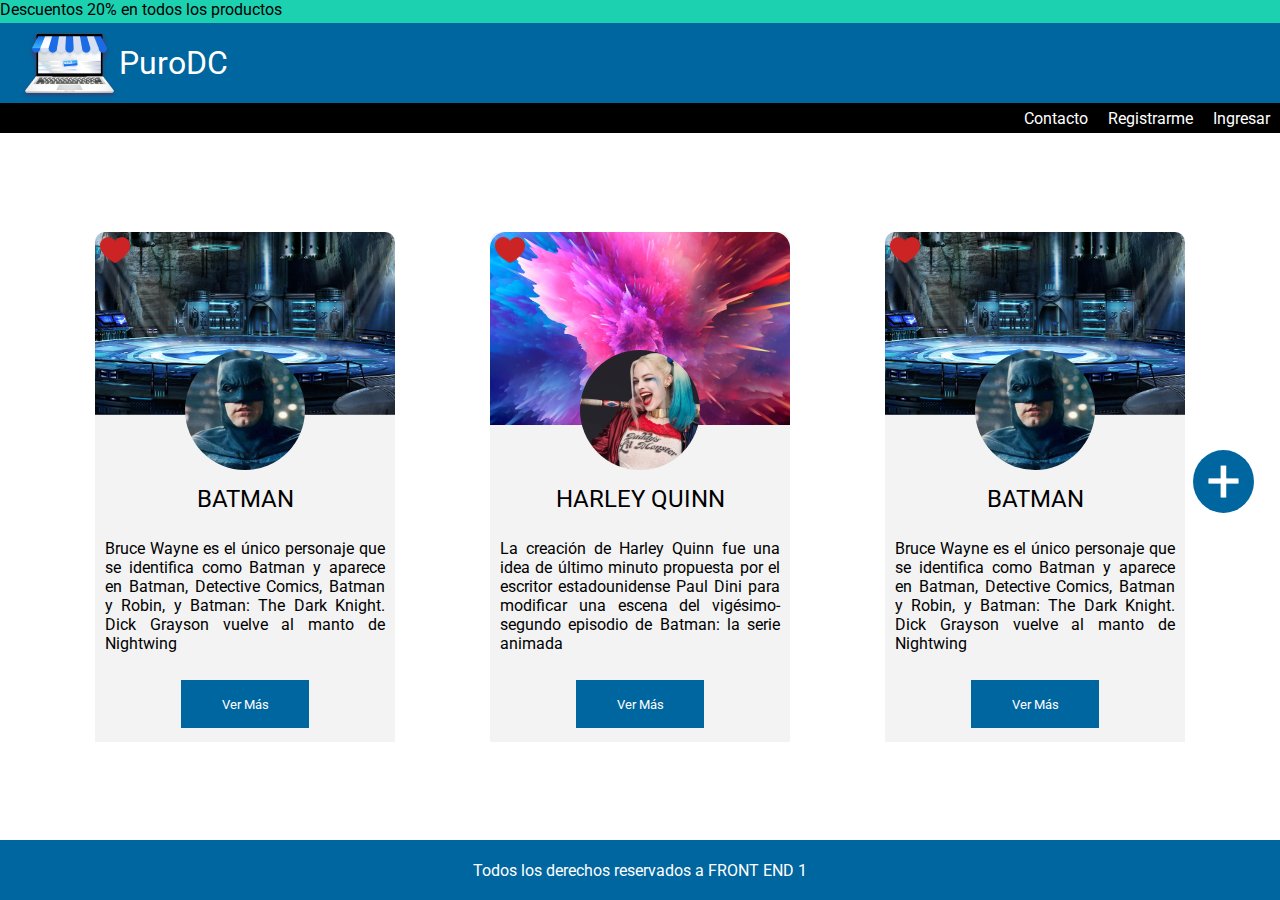
<file: index.html>
<!DOCTYPE html>
<html lang="en">
<head>
    <meta charset="UTF-8">
    <meta http-equiv="X-UA-Compatible" content="IE=edge">
    <meta name="viewport" content="width=device-width, initial-scale=1.0">
    <link rel="stylesheet" href="styles/style.css">
    <link rel="stylesheet" href="styles/main.css">
    <link rel="preconnect" href="https://fonts.googleapis.com">
    <link rel="preconnect" href="https://fonts.gstatic.com" crossorigin>
    <link href="https://fonts.googleapis.com/css2?family=Roboto:wght@400;900&display=swap" rel="stylesheet">
    <title>DC Comics - Clase 16</title>
</head>
<body>
    <header>
        <p>Descuentos 20% en todos los productos</p>
        <div class="logo-tienda">
            <img src="img/OBJECTS.png" alt="Logo Tienda">
            <h1>PuroDC</h1>
        </div>
        <nav>
            <ul>
                <li><a href="contacto.html">Contacto</a></li>
                <li><a href="registro.html">Registrarme</a></li>
                <li><a href="login.html">Ingresar</a></li>
            </ul>
        </nav>
    </header>
    <main>
        <section>
            <article class="tarjeta batman">
                <img class="like" src="img/corazon.png" alt="Like">
                <img class="avatar" src="img/batman.png" alt="Batman">
                <h2>BATMAN</h2>
                <p>
                    Bruce Wayne es el único personaje que se identifica como Batman y aparece en Batman, Detective Comics, Batman y Robin, y Batman: The Dark Knight. Dick Grayson vuelve al manto de Nightwing
                </p>
                <button>Ver Más</button>
            </article>
            <article class="tarjeta harley">
                <img class="like" src="img/corazon.png" alt="Like">
                <img class="avatar" src="img/harley.png" alt="Harley Quinn">
                <h2>HARLEY QUINN</h2>
                <p>
                    La creación de Harley Quinn fue una idea de último minuto propuesta por el escritor estadounidense Paul Dini para modificar una escena del vigésimo-segundo episodio de Batman: la serie animada
                </p>
                <a href="harley.html"><button>Ver Más</button></a>
            </article>
            <article class="tarjeta batman">
                <img class="like" src="img/corazon.png" alt="Like">
                <img class="avatar" src="img/batman.png" alt="Batman">
                <h2>BATMAN</h2>                
                <p>
                    Bruce Wayne es el único personaje que se identifica como Batman y aparece en Batman, Detective Comics, Batman y Robin, y Batman: The Dark Knight. Dick Grayson vuelve al manto de Nightwing
                </p>
                <button>Ver Más</button>
            </article>
        </section>
        <a href="añadir.html" target="_blank"><img class="ver-mas" src="img/+.png" alt="más"></a>
    </main>
    <footer>
        <div class="copyright">
            <p>Todos los derechos reservados a FRONT END 1</p>
        </div>
    </footer>
</body>
</html>
</file>
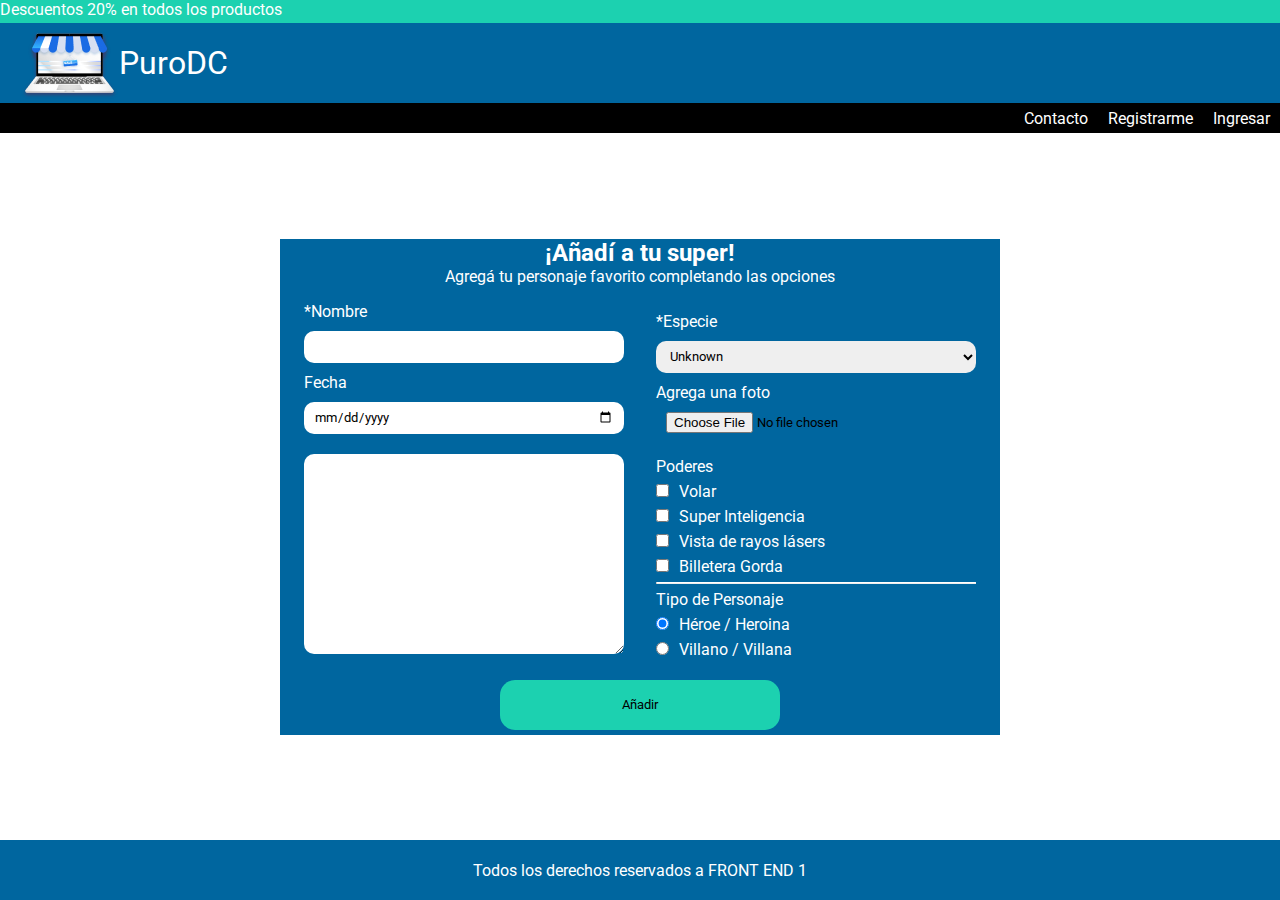
<file: añadir.html>
<!DOCTYPE html>
<html lang="en">
<head>
    <meta charset="UTF-8">
    <meta http-equiv="X-UA-Compatible" content="IE=edge">
    <meta name="viewport" content="width=device-width, initial-scale=1.0">
    <link rel="stylesheet" href="styles/add.css">
    <link rel="stylesheet" href="styles/style.css">
    <link rel="preconnect" href="https://fonts.googleapis.com">
    <link rel="preconnect" href="https://fonts.gstatic.com" crossorigin>
    <link href="https://fonts.googleapis.com/css2?family=Roboto:wght@400;900&display=swap" rel="stylesheet">
    <title>DC Comics - Clase 16</title>
</head>
<body>
    <header>
        <p>Descuentos 20% en todos los productos</p>
        <div class="logo-tienda">
            <img src="img/OBJECTS.png" alt="Logo Tienda">
            <h1>PuroDC</h1>
        </div>
        <nav>
            <ul>
                <li><a href="contacto.html">Contacto</a></li>
                <li><a href="registro.html">Registrarme</a></li>
                <li><a href="login.html">Ingresar</a></li>
            </ul>
        </nav>
    </header>
    <main>
        <section>
            <header>
                <h2>¡Añadí a tu super!</h2>
                <p>Agregá tu personaje favorito completando las opciones</p>
            </header>
            
            <form action="#" method="POST" class="contenido">
                <div class="columna">
                    <label for="nombre">*Nombre</label>
                    <input type="text" name="name" id="nombre" class="ingreso-dato bordes">
                    <label for="fecha">Fecha</label>
                    <input type="date" name="date" id="fecha" class="ingreso-dato bordes"> 
                    <textarea name="textarea" id="comentario" cols="30" rows="10" class="bordes"></textarea>
                </div>
                <div class="columna">
                    <label for="especie">*Especie</label>
                    <select name="especie" id="especie" class="ingreso-dato bordes">
                        <option value="unknown">Unknown</option>
                        <option value="dios">Dios</option>
                        <option value="eterno">Eterno</option>
                    </select>
                    <label for="upload">Agrega una foto</label>
                    <input type="file" name="file" id="upload" class="ingreso-dato bordes">
                    <fieldset>
                        <label for="poderes">Poderes</label>
                        <label>
                            <input type="checkbox" name="powers" id="poderes" value="Volar">Volar
                        </label>
                        <label>
                            <input type="checkbox" name="powers" id="poderes" value="Super Inteligencia">Super Inteligencia
                        </label>
                        <label>
                            <input type="checkbox" name="powers" id="poderes" value="Vista de rayos lásers">Vista de rayos lásers
                        </label>
                        <label>
                            <input type="checkbox" name="powers" id="poderes" value="Billetera Gorda">Billetera Gorda
                        </label>
                        <hr>
                        <label for="tipo">Tipo de Personaje</label>
                        <label>
                            <input type="radio" name="type" id="tipo" value="Heroe" checked>Héroe / Heroina
                        </label>
                        <label>
                            <input type="radio" name="type" id="tipo" value="Villano">Villano / Villana
                        </label>
                    </fieldset>
                </div>
            </form>
            <footer>
                <button type="submit" class="enviar">Añadir</button>
            </footer>
        </section>
    </main>
    <footer>
        <div class="copyright">
            <p>Todos los derechos reservados a FRONT END 1</p>
        </div>
    </footer>
</body>
</html>
</file>
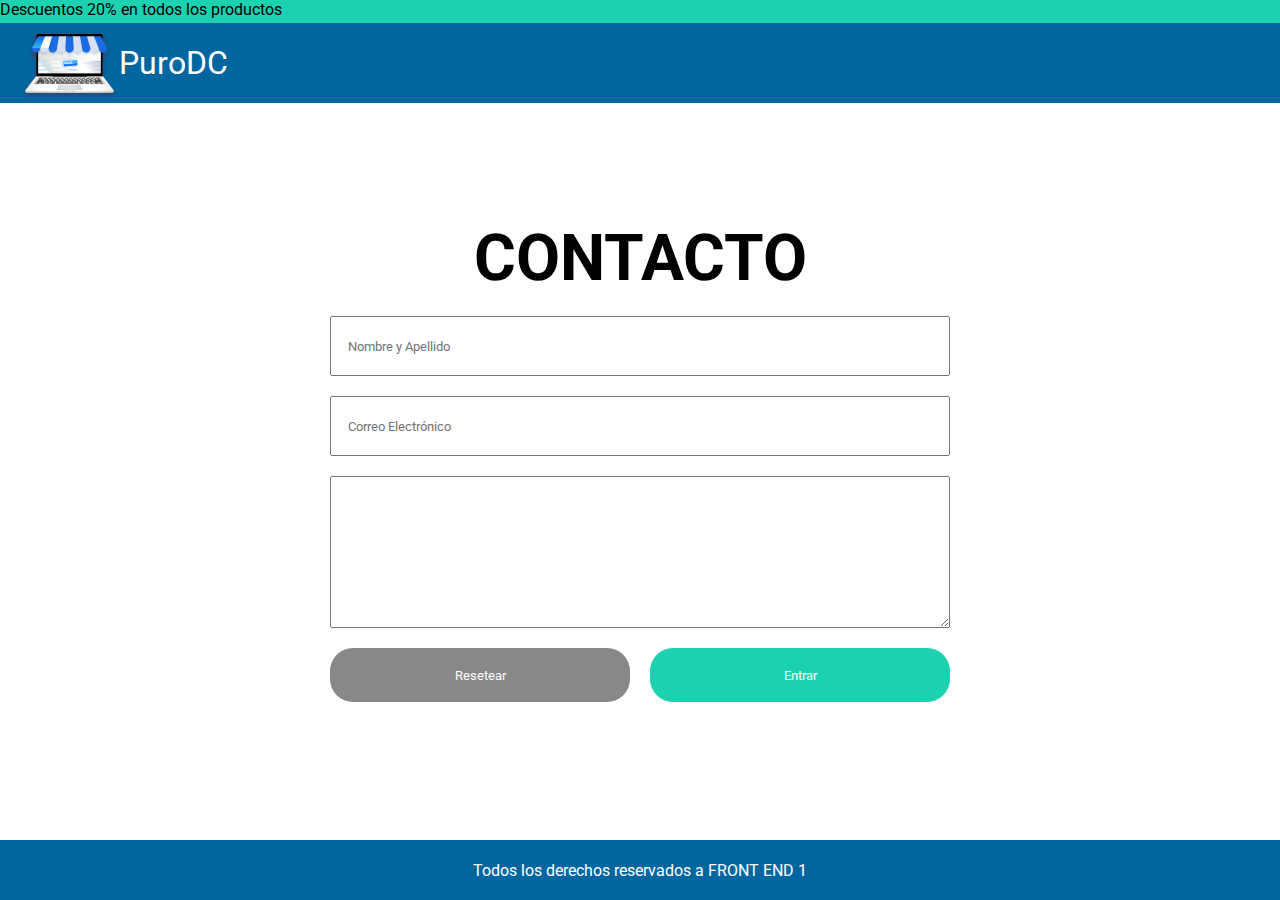
<file: contacto.html>
<!DOCTYPE html>
<html lang="en">
<head>
    <meta charset="UTF-8">
    <meta http-equiv="X-UA-Compatible" content="IE=edge">
    <meta name="viewport" content="width=device-width, initial-scale=1.0">
    <link rel="stylesheet" href="styles/style.css">
    <link rel="stylesheet" href="styles/formularios.css">
    <link rel="preconnect" href="https://fonts.googleapis.com">
    <link rel="preconnect" href="https://fonts.gstatic.com" crossorigin>
    <link href="https://fonts.googleapis.com/css2?family=Roboto:wght@400;900&display=swap" rel="stylesheet">
    <title>DC Comics - Clase 16</title>
</head>
<body>
    <header>
        <p>Descuentos 20% en todos los productos</p>
        <div class="logo-tienda">
            <img src="img/OBJECTS.png" alt="Logo Tienda">
            <h1>PuroDC</h1>
        </div>
    </header>
    <main>
        <h2>CONTACTO</h2>
        <form action="" method="GET">
            <input type="text" name="nombre" id="name" placeholder="Nombre y Apellido">
            <input type="email" name="email" id="mail" placeholder="Correo Electrónico">
            <textarea name="" id="" cols="30" rows="10"></textarea>
            <div class="botones">
                <button class="reset" type="reset">Resetear</button>
                <button class="enviar" type="submit">Entrar</button>
            </div>
        </form>
    </main>
    <footer>
        <div class="copyright">
            <p>Todos los derechos reservados a FRONT END 1</p>
        </div>
    </footer>
</body>
</html>
</file>
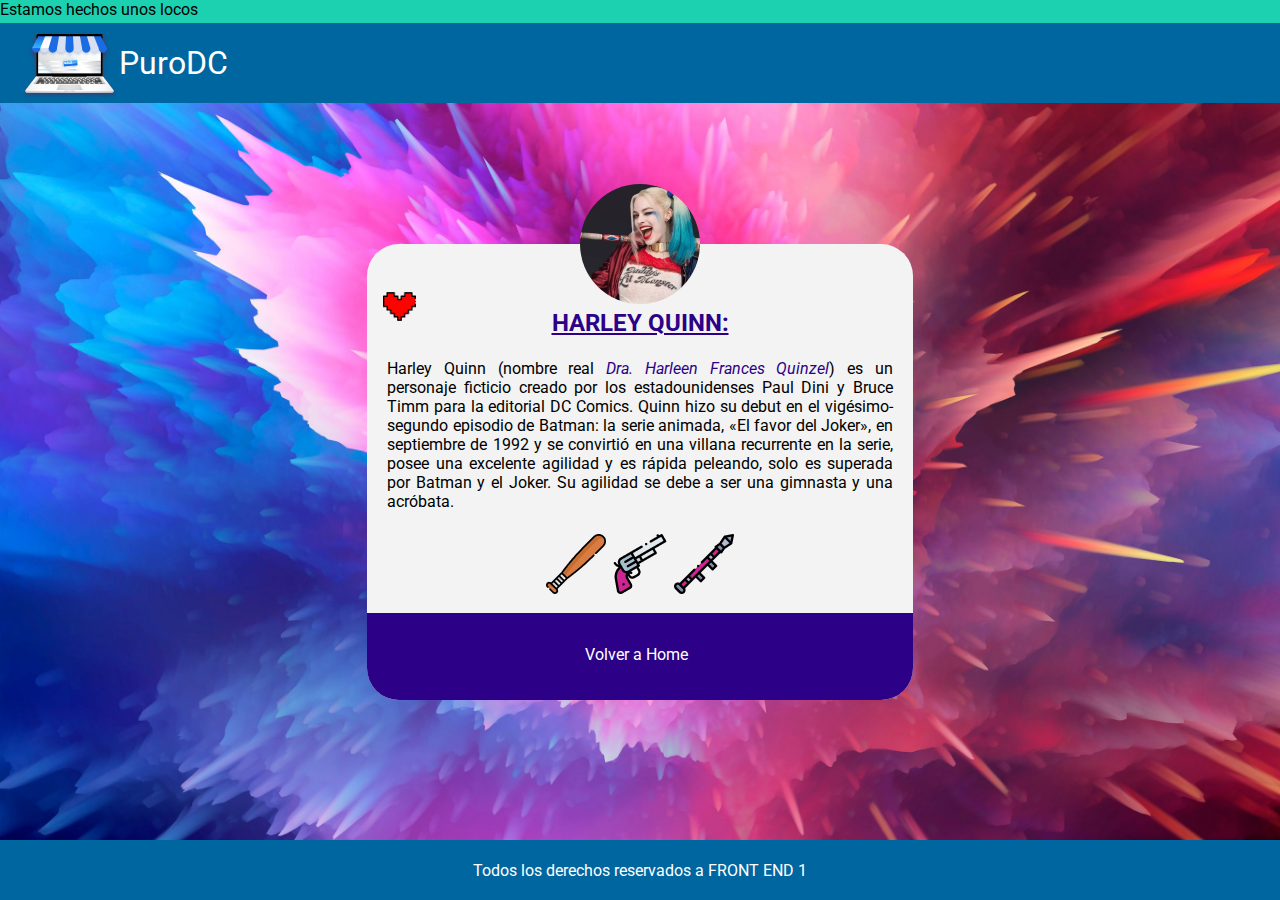
<file: harley.html>
<!DOCTYPE html>
<html lang="en">
<head>
    <meta charset="UTF-8">
    <meta http-equiv="X-UA-Compatible" content="IE=edge">
    <meta name="viewport" content="width=device-width, initial-scale=1.0">
    <link rel="stylesheet" href="styles/style.css">
    <link rel="stylesheet" href="styles/personaje.css">
    <link rel="preconnect" href="https://fonts.googleapis.com">
    <link rel="preconnect" href="https://fonts.gstatic.com" crossorigin>
    <link href="https://fonts.googleapis.com/css2?family=Roboto:wght@400;900&display=swap" rel="stylesheet">
    <title>DC Comics - Clase 16</title>
</head>
<body>
    <header>
        <p>Estamos hechos unos locos</p>
        <div class="logo-tienda">
            <img src="img/OBJECTS.png" alt="Logo Tienda">
            <h1>PuroDC</h1>
        </div>
    </header>
    <main>
        <section>
            <article class="tarjeta harley">
                <img class="like" src="img/8bit_corazon.png" alt="Like">
                <img class="avatar" src="img/harley.png" alt="Harley Quinn">
                <h2>HARLEY QUINN:</h2>
                <p>
                    Harley Quinn (nombre real <em>Dra. Harleen Frances Quinzel</em>) es un personaje ficticio creado por los estadounidenses Paul Dini y Bruce Timm para la editorial DC Comics. Quinn hizo su debut en el vigésimo-segundo episodio de Batman: la serie animada, «El favor del Joker», en septiembre de 1992 y se convirtió en una villana recurrente en la serie, posee una excelente agilidad y es rápida peleando, solo es superada por Batman y el Joker. Su agilidad se debe a ser una gimnasta y una acróbata.
                </p>
                <div class="armas">
                    <img src="img/bate.png" alt="bate 8bit">
                    <img src="img/gun.png" alt="arma 8bit">
                    <img src="img/bazooka.png" alt="bazooka 8bit">
                </div>
                
                <a href="index.html">Volver a Home</a>
            </article>
        </section>
    </main>
    <footer>
        <div class="copyright">
            <p>Todos los derechos reservados a FRONT END 1</p>
        </div>
    </footer>
</body>
</html>
</file>
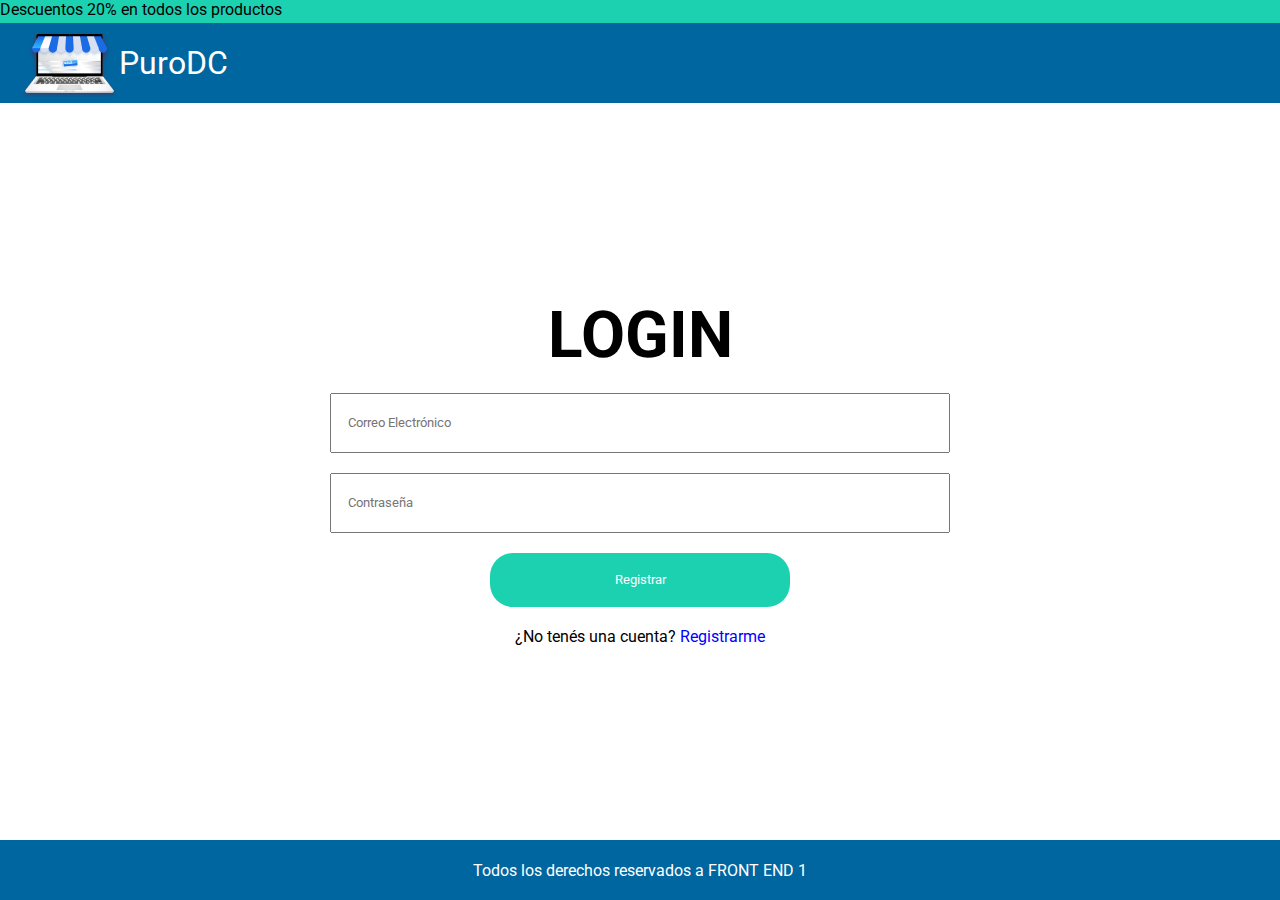
<file: login.html>
<!DOCTYPE html>
<html lang="en">
<head>
    <meta charset="UTF-8">
    <meta http-equiv="X-UA-Compatible" content="IE=edge">
    <meta name="viewport" content="width=device-width, initial-scale=1.0">
    <link rel="stylesheet" href="styles/style.css">
    <link rel="stylesheet" href="styles/formularios.css">
    <link rel="preconnect" href="https://fonts.googleapis.com">
    <link rel="preconnect" href="https://fonts.gstatic.com" crossorigin>
    <link href="https://fonts.googleapis.com/css2?family=Roboto:wght@400;900&display=swap" rel="stylesheet">
    <title>DC Comics - Clase 16</title>
</head>
<body>
    <header>
        <p>Descuentos 20% en todos los productos</p>
        <div class="logo-tienda">
            <img src="img/OBJECTS.png" alt="Logo Tienda">
            <h1>PuroDC</h1>
        </div>
    </header>
    <main>
        <h2>LOGIN</h2>
        <form action="" method="GET">
            <input type="email" name="email" id="mail" placeholder="Correo Electrónico">
            <input type="password" name="contraseña" id="pass" placeholder="Contraseña">
            <div class="login-boton">
                <button class="enviar" type="submit">Registrar</button>
            </div>
        </form>
        <p>¿No tenés una cuenta? <a href="#" class="link">Registrarme</a></p>
    </main>
    <footer>
        <div class="copyright">
            <p>Todos los derechos reservados a FRONT END 1</p>
        </div>
    </footer>
</body>
</html>
</file>
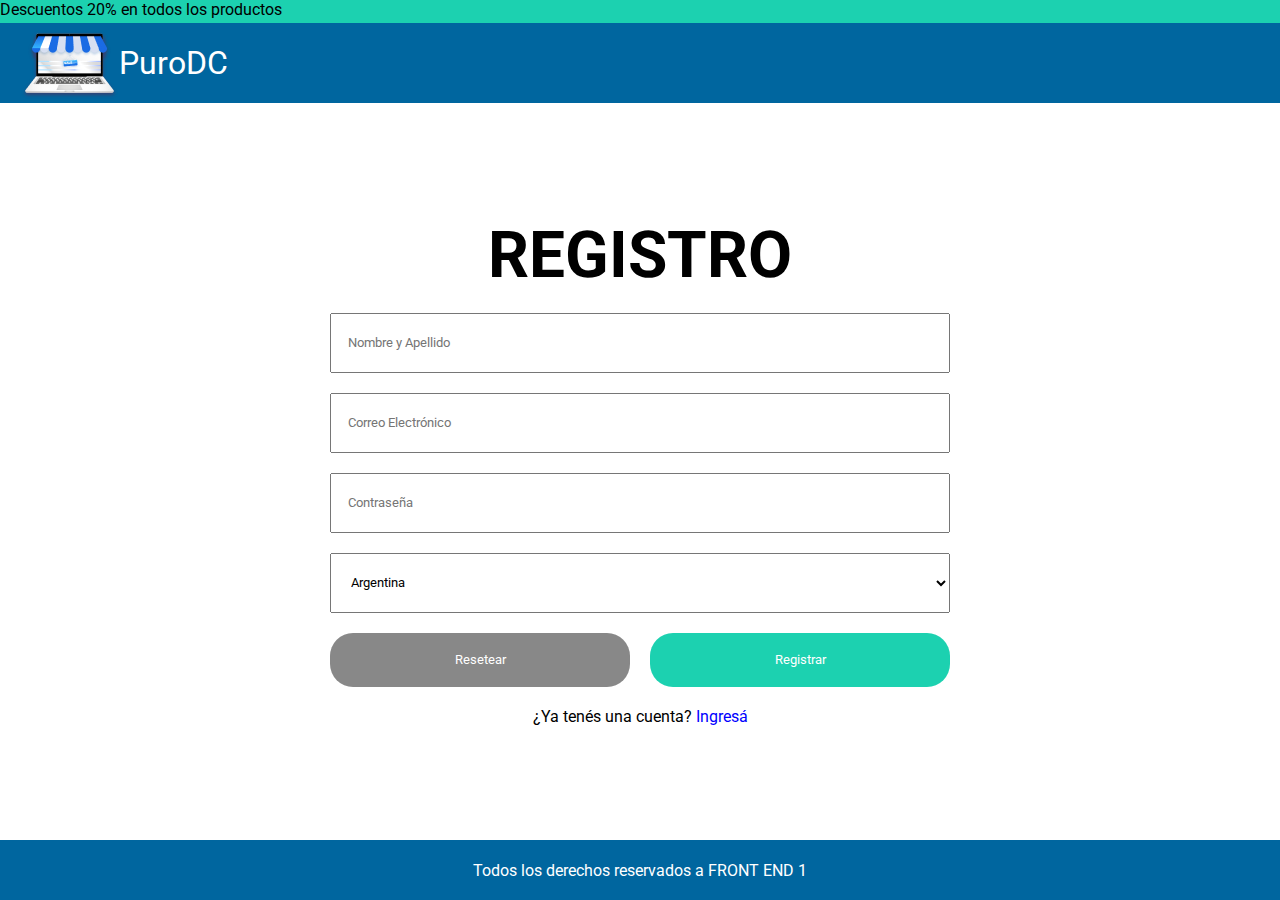
<file: registro.html>
<!DOCTYPE html>
<html lang="en">
<head>
    <meta charset="UTF-8">
    <meta http-equiv="X-UA-Compatible" content="IE=edge">
    <meta name="viewport" content="width=device-width, initial-scale=1.0">
    <link rel="stylesheet" href="styles/style.css">
    <link rel="stylesheet" href="styles/formularios.css">
    <link rel="preconnect" href="https://fonts.googleapis.com">
    <link rel="preconnect" href="https://fonts.gstatic.com" crossorigin>
    <link href="https://fonts.googleapis.com/css2?family=Roboto:wght@400;900&display=swap" rel="stylesheet">
    <title>DC Comics - Clase 16</title>
</head>
<body>
    <header>
        <p>Descuentos 20% en todos los productos</p>
        <div class="logo-tienda">
            <img src="img/OBJECTS.png" alt="Logo Tienda">
            <h1>PuroDC</h1>
        </div>
    </header>
    <main>
        <h2>REGISTRO</h2>
        <form action="" method="GET">
            <input type="text" name="nombre" id="name" placeholder="Nombre y Apellido">
            <input type="email" name="email" id="mail" placeholder="Correo Electrónico">
            <input type="password" name="contraseña" id="pass" placeholder="Contraseña">
            <select name="pais" id="">
                <option value="arg">Argentina</option>
                <option value="col">Colombia</option>
                <option value="br">Brasil</option>
            </select>
            
            <div class="botones">
                <button class="reset" type="reset">Resetear</button>
                <button class="enviar" type="submit">Registrar</button>
            </div>
        </form>
        <p>¿Ya tenés una cuenta? <a href="#" class="link">Ingresá</a></p>
    </main>
    <footer>
        <div class="copyright">
            <p>Todos los derechos reservados a FRONT END 1</p>
        </div>
    </footer>
</body>
</html>
</file>
<file: styles/style.css>
*{
    box-sizing: border-box;
    margin: 0;
    padding: 0;
    font-family: 'Roboto', sans-serif;
}

html{
    height: 100%;
}

body{
    height: 100%;
    display: flex;
    flex-direction: column;
    justify-content: space-between;
}

ul{
    list-style: none;
}

a{
    text-decoration: none;
    color: inherit;
}

body > header p{
    background-color: #1CD1B0;
    height: 23px;

}

header nav ul{
    display: flex;
    flex-direction: row;
    justify-content: flex-end;
    align-items: center;
    background-color: #000;
    color: white;
    height: 30px;
}

header nav ul li{
    padding: 0 10px;
}

.logo-tienda{
    background-color: #00669F;
    color: white;
    height: 80px;
    display: flex;
    flex-direction: row;
    align-items: center;
    padding-left: 20px;
}

.logo-tienda h1{
    font-weight: 400;
}

.copyright{
    height: 60px;
    background-color: #00669F;
    color: white;
    display: flex;
    justify-content: center;
    align-items: center;
}
</file>
<file: styles/main.css>
section{
    display: flex;
    flex-direction: row;
    justify-content: space-evenly;
    align-items: center;
}

.tarjeta{
    position: relative;
    Width: 300px;
    Height:510px;
    background-size: contain;
    background-repeat: no-repeat;
    background-color:#F3F3F3;
    border-radius: 10px 10px 0 0;

    display: flex;
    flex-direction: column;
    justify-content: space-around;
    align-items: center;
}

.tarjeta .like{
    position: absolute;
    top: 5px;
    left: 5px;
    width: 10%;
}

.tarjeta .avatar{
    border-radius: 50%;
    width: 120px;
    margin: 35% 0 -4% 0;
}

.tarjeta h2{
    font-weight: 400;
}

.tarjeta p{
    text-align: justify;
    padding: 0 10px;
}

.tarjeta button{
    border: none;
    background-color: #00669F;
    color: white;
    width: 128px;
    height: 48px;
}

.batman{
    background-image: url(../img/batman_fondo.png);
}

.harley{
    background-image: url(../img/harley_fondo.png);
}

.ver-mas{
    height:7%;
    background-color:#00669F;
    border-radius: 50%;
    padding: 15px;

    position: absolute;
    top: 50%;
    right: 2%;
}
</file>
<file: styles/add.css>
/* ESTRUCTURA */

main{
    display: flex;
    justify-content: center;
    align-items: center;
}

section{
    display: flex;
    flex-direction: column;
    text-align: center;

    background-color: #00669F;
    width: 45rem;
    margin: 10px 0;
}

form{
    display: flex;
    flex-direction: row;
    justify-content: center;
    align-items: center;

}
.columna{
    display: flex;
    flex-direction: column;
    align-items: flex-start;
    margin: 1rem;
}

/* ESTILOS  */



h2, p, label{
    color: white;
}

input[type="checkbox"], input[type="radio"]{
    margin-right: 10px;
}

.bordes{
    border-radius: 10px;
    border: none;
    padding: 0 10px;
    margin: 10px 0;
    width: 20rem;
}

.ingreso-dato{
    height: 2rem;
    /* width: 20rem; */
}

fieldset{
    display: flex;
    flex-direction: column;
    align-items: flex-start;
    justify-content: space-evenly;
    border: none;
}

fieldset label{
    margin: 3px 0;
}

textarea, fieldset{
    height: 200px;
}

button{
    width: 280px;
    height: 50px;
    background: #1CD1B0;
    border-radius: 15px;
    border: none;
    margin-bottom: 5px;
}

hr{
    border-top: 1px solid white;
    width: 20rem;
    margin: 3px 0;
}
</file>
<file: styles/formularios.css>
main{
    display: flex;
    flex-direction: column;
    justify-content: center;
    align-items: center;
}

h2{
    font-style: normal;
    font-weight: bold;
    font-size: 64px;
}

form{

    display: flex;
    flex-direction: column;
    justify-content: space-between;
}

input, textarea, button, select{
    margin-top: 20px;
    width: 620px;
}


input, select{
    height: 60px;
    padding-left: 1rem;
}

.botones{
    display: flex;
    justify-content: space-between;
    margin-bottom: 20px;
}

.login-boton{
    display: flex;
    justify-content: center;
    margin-bottom: 20px;
}

button{
    width: 300px;
    height: 54px;
    border-radius: 23px;
    border: none;
}
.reset{
    background-color: #888888;
    color: white;
}
.enviar{
    background-color: #1CD1B0;
    color: white;
}

.link{
    color: blue;
}
</file>
<file: styles/personaje.css>
main{
    background-image: url(../img/bg\ 1.png);
    background-repeat: no-repeat;
    background-size: cover;
    height: 100%;
    display: flex;
    justify-content: center;
    align-items: center;
}

article{
    width: 546px;
    height: 456px;

    position: relative;
    background-color:#F3F3F3;
    border-radius: 2rem;

    display: flex;
    flex-direction: column;
    justify-content: space-around;
    align-items: center;
}

.like{
    position: absolute;
    top: 3rem;
    left: 1rem;
    width: 6%;
}

.avatar{
    border-radius: 50%;
    width: 120px;
    position: absolute;
    top:-13%;
}

article h2{
    margin-top: 4rem;
    text-decoration: underline;
    color: #2C0187;
}

em{
    color: #2C0187;
}

article p{
    text-align: justify;
    padding: 20px;
}

article div{
    margin-bottom: 100px;
}

article a{
    border: none;
    padding: 6% 40%;
    border-radius: 0 0 2rem 2rem;
    background-color: #2C0187;
    color: white;
    width: 100%;
    height: 87px;
    position: absolute;
    bottom: 0;
}
</file>
